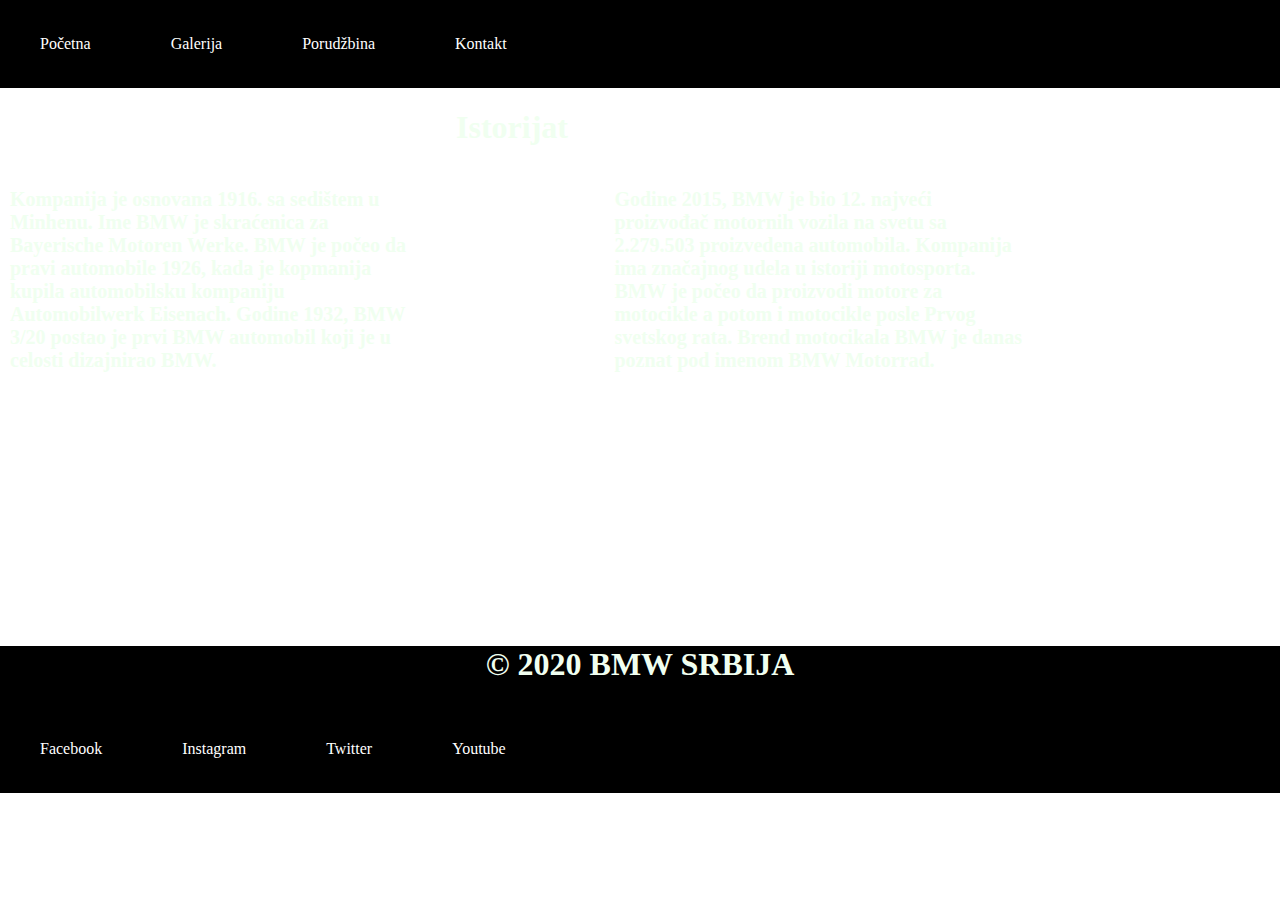
<file: index.html>
﻿<!DOCTYPE html>
<html lang="en">
         <head>
         <meta charset="UTF-8">
         <meta name="viewport" content="width=device-width, initial-scale=1.0">
         <title>Početna</title>
            <link rel="stylesheet" href="css/stayle.css">
            <link rel="stylesheet" href="css/pocetna.css">
            <link rel="stylesheet" href="css/flex.css">
        </head>
    <body>


        
        <header>
            <nav>
                <ul>
                 <li><a href="index.html">Početna</a></li>
                 <li><a href="galerija.html">Galerija</a></li>
                    <li><a href="porudzbina.html">Porudžbina</a></li>
                    <li><a href="kontakt.html">Kontakt</a></li>
                 </ul>
            </nav>
        </header>

     
   
        <div class="Pozadina1">  <!--div za ceo bodi-->

            <div class="conteiner">
                <h1>Istorijat</h1>
                <div class="m_1">
                    <p ><b>Kompanija je osnovana 1916. sa sedištem u Minhenu. Ime BMW je skraćenica za Bayerische Motoren Werke. BMW je počeo da pravi automobile 1926, kada je kopmanija kupila automobilsku kompaniju Automobilwerk Eisenach.
                        Godine 1932, BMW 3/20 postao je prvi BMW automobil koji je u celosti dizajnirao BMW.</b>
                    </p>
                </div>

        
                <div class="m_2" >      
                    <p ><b>Godine 2015, BMW je bio 12. najveći proizvođač motornih vozila na svetu sa 2.279.503 proizvedena automobila.
                        Kompanija ima značajnog udela u istoriji motosporta.
                        BMW je počeo da proizvodi motore za motocikle a potom i motocikle posle Prvog svetskog rata. Brend motocikala BMW je danas poznat pod imenom
                        BMW Motorrad. </b>
                    </p>
                </div>
            </div>
        </div>
    
    
        <footer>
            <h1>
                 © 2020 BMW SRBIJA
            </h1>
    
            <div class="navBar">
        
                <ul>
            
                    <li><a href="https://www.facebook.com">Facebook</a></li>
                    <li><a href="https://www.instagram.com">Instagram</a></li>
                    <li><a href="https://twitter.com">Twitter</a></li>
                    <li><a href="https://www.youtube.com">Youtube</a></li>  
            
            
                </ul>
             </div>

        </footer>


    


    </body>
</html>
</file>
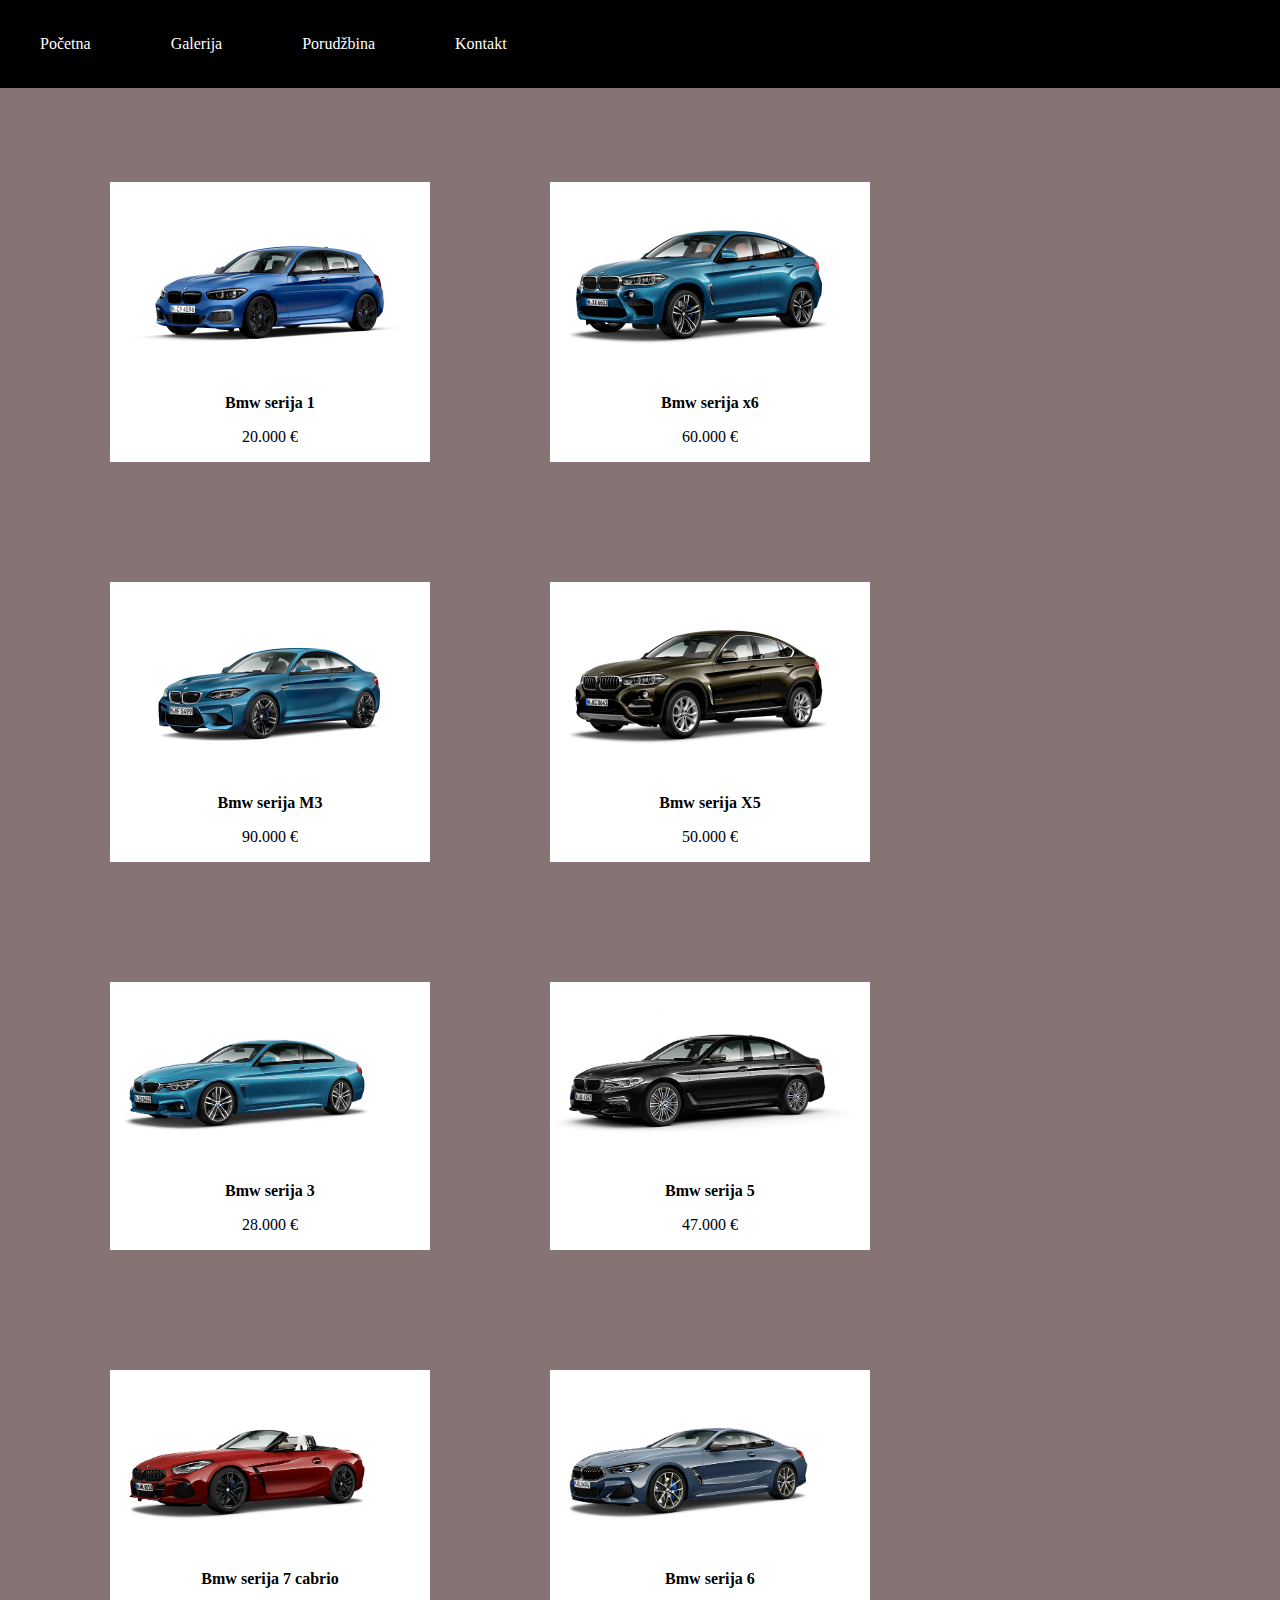
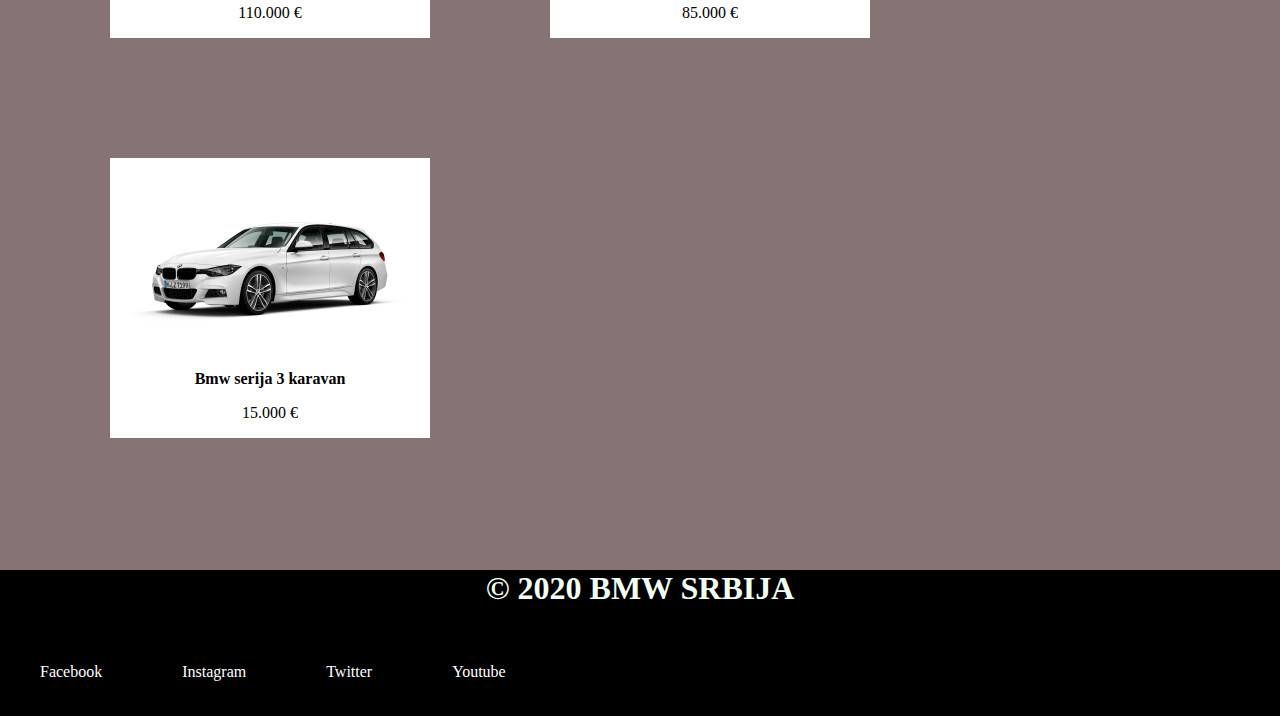
<file: galerija.html>
﻿<!DOCTYPE html>
<html lang="en">
<head>
    <meta charset="UTF-8">
    <meta name="viewport" content="width=device-width, initial-scale=1.0">
    <title>Galerija</title>
    <link rel="stylesheet" href="css/stayle.css">
    <link rel="stylesheet" href="css/galerija.css">
    <link rel="stylesheet" href="css/flex.css">
</head>
<body>


    
    <div class="Header">
    <nav id="Meni">
        <ul>
            <li><a href="index.html">Početna</a></li>
            <li><a href="galerija.html">Galerija</a></li>
            <li><a href="porudzbina.html">Porudžbina</a></li>
            <li><a href="kontakt.html">Kontakt</a></li>
        </ul>
    </nav>

</div>
<br> <br> <br> <br>

    <div class="Roditelj">
        <div id="div1"><img src="images/e1.png" alt="div1">
         <p><b>Bmw serija 1</b></p> 
         <p>20.000 € </p> 
         
       </div>
 
        <div id="div1"><img src="images/slika2.png"alt="">
         <p><b>Bmw serija x6</b></p> 
         <p>60.000 €</p>
     </div>

        <div id="div1"><img src="images/slika3.png" alt="">
         <p><b>Bmw serija M3</b></p> 
         <p>90.000 €</p>
     </div>

        <div id="div1"><img src="images/slika4.png" alt="">
         <p><b>Bmw serija X5</b></p> 
            <p>50.000 €</p>
      </div>

        <div id="div1"><img src="images/slika5.png"width="320" alt="">
         <p><b>Bmw serija 3</b></p> 
         <p>28.000 €</p>

     </div>
        <div id="div1"><img src="images/slika6.png"width="320" alt="">
         <p><b>Bmw serija 5</b></p> 
         <p>47.000 €</p>
     </div>

        <div id="div1"><img src="images/slika7.png"width="320" alt="">
         <p><b>Bmw serija 7 cabrio</b></p> 
         <p>110.000 €</p>

     </div>
        <div id="div1"><img src="images/slika8.png"width="320" alt="">
         <p><b>Bmw serija 6</b></p> 
         <p>85.000 €</p>
      </div>
       
      <div id="div1"><img src="images/slika9.png"width="320" alt="">
         <p><b>Bmw serija 3 karavan</b></p> 
         <p>15.000 €</p>
      </div>
    

    </div>


    <footer>
        <h1>
            © 2020 BMW SRBIJA
            </h1>
        
        <div class="navBar">
            <ul>
                
                <li><a href="https://www.facebook.com">Facebook</a></li>
                <li><a href="https://www.instagram.com">Instagram</a></li>
                <li><a href="https://twitter.com">Twitter</a></li>
                <li><a href="https://www.youtube.com">Youtube</a></li>  
                
                
            </ul>
        </div>

    </footer>

    

</body>
</html>
</file>
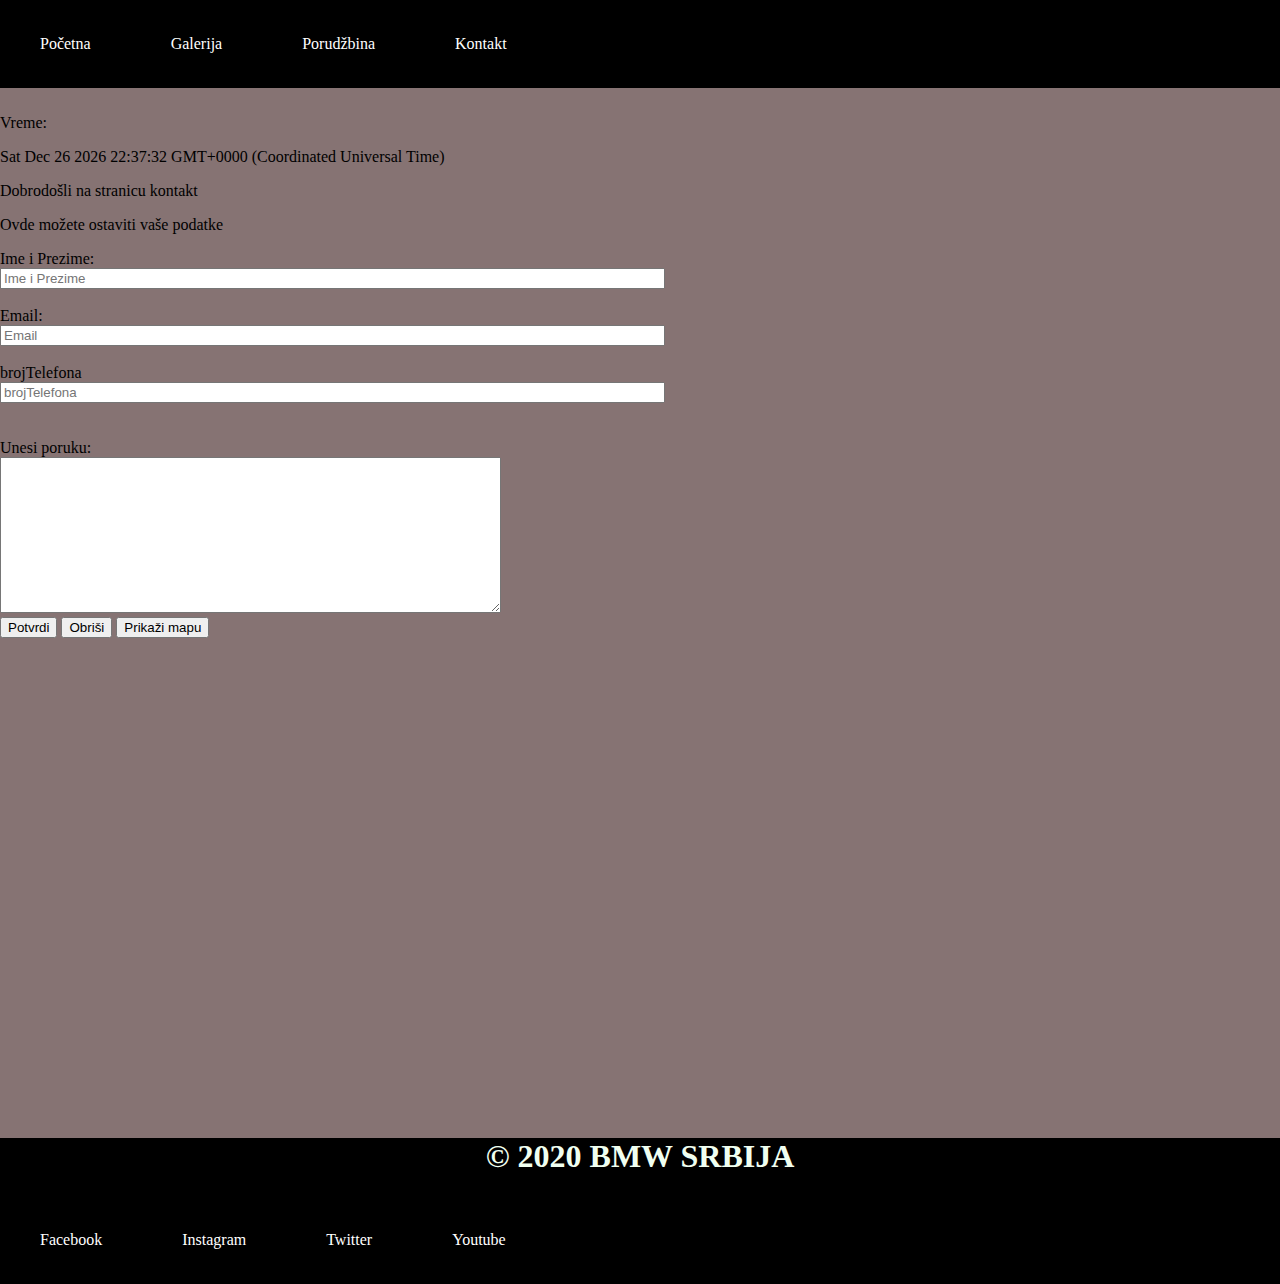
<file: kontakt.html>
﻿<!DOCTYPE html>
<html lang="en">
<head>
    <meta charset="UTF-8">
    <meta name="viewport" content="width=device-width, initial-scale=1.0">
    <title>Kontakt</title>
    <link rel="stylesheet" href="css/stayle.css">
    <link rel="stylesheet" href="css/kontakt.css">
    <script src="js/kontakt.js"></script>
    <script src="https://ajax.googleapis.com/ajax/libs/jquery/3.5.1/jquery.min.js"></script>
    <script src="js/kontakt1.js"></script>

 </head>
 <body>
       
   
 <header>
    <nav>
        <ul>
            <li><a href="index.html">Početna</a></li>
            <li><a href="galerija.html">Galerija</a></li>
            <li><a href="porudzbina.html">Porudžbina</a></li>
            <li><a href="kontakt.html">Kontakt</a></li>

        </ul>
    </nav>
 </header>
 <h1>Sledeći tekst klikom miša će nestati</h1>
 <!--Za vreme na stranici kontakt-->
 <br>
 <P>Vreme:</P>
    <p id="demo"></p>
   
    
    

    <p>Dobrodošli na stranicu kontakt</p>
    <p>Ovde možete ostaviti vaše podatke</p>
   
    



<div class="Pozadina">
    <form name="prvaForma">
     <label for="" >Ime i Prezime:</label><br>
     <input type="text"id="ime" onblur="checkName()" name="tekstualnoPolje" size="80" placeholder="Ime i Prezime" required> <br>
     <br>

     <label for="" >Email:</label><br>

     <input type="text" id="email" onblur="checkEmail()" name="tekstualnoPolje2" size="80" placeholder="Email" required> <br><br>
    
     brojTelefona <br><input type="tel" id="broj" onblur="checkPhone()" name="brojTelefona" size="80" placeholder="brojTelefona" required> <br>

     <br>
     <br>

     Unesi poruku: <br><textarea name="Polje za ispis" id="tekst" onblur="checkMess()" cols="60" rows="10"></textarea>
        <br>

        <input type="submit" id="submit"  value="Potvrdi" > 
        <input type="reset" value="Obriši">

        <button type="button" id="btn1" onclick="handleButtnClick()">Prikaži mapu</button>
    </form>
        <div id="Mapa">
            <h1>Mapa</h1>
            <iframe src="https://www.google.com/maps/embed?pb=!1m18!1m12!1m3!1d38098.663888974996!2d20.419721410779232!3d44.78691833245941!2m3!1f0!2f0!3f0!3m2!1i1024!2i768!4f13.1!3m3!1m2!1s0x475a6fcf40bdcce5%3A0x280cb58d88851881!2sDelta%20motors!5e0!3m2!1ssr!2srs!4v1606827723924!5m2!1ssr!2srs" width="500" height="450" frameborder="0" style="border:0;" allowfullscreen="" aria-hidden="false" tabindex="0"></iframe>
        </div> 
    </div>


       
        <footer>
            <h1>
                © 2020 BMW SRBIJA
                </h1>
            
            <div class="navBar">
                <ul>
                    
                    <li><a href="https://www.facebook.com">Facebook</a></li>
                    <li><a href="https://www.instagram.com">Instagram</a></li>
                    <li><a href="https://twitter.com">Twitter</a></li>
                    <li><a href="https://www.youtube.com">Youtube</a></li>  
                    
                    
                </ul>
            </div>
    
        </footer>
        
</body>

</html>
</file>
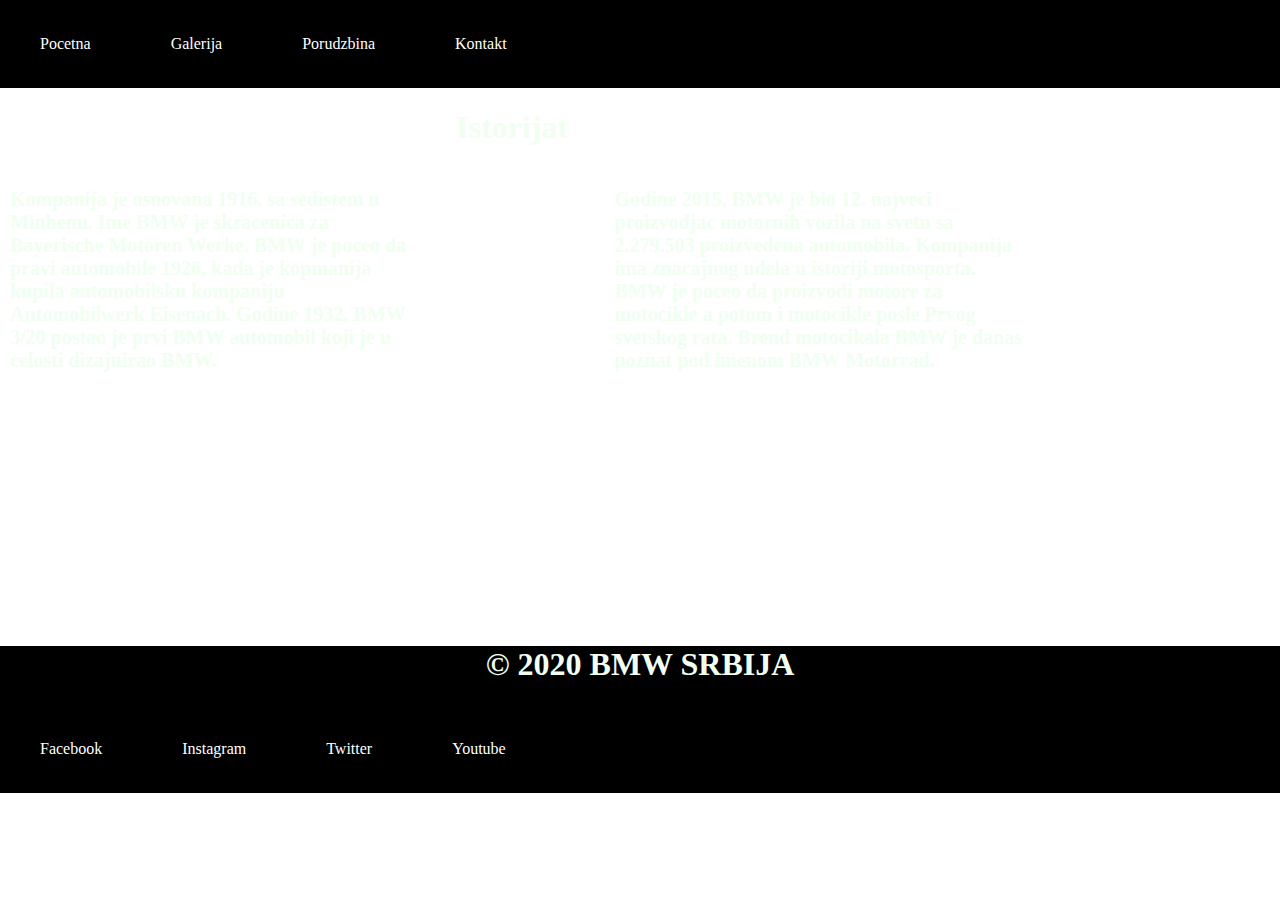
<file: pocetna.html>
<!DOCTYPE html>
<html lang="en">
         <head>
         <meta charset="UTF-8">
         <meta name="viewport" content="width=device-width, initial-scale=1.0">
         <title>Pocetna</title>
            <link rel="stylesheet" href="css/stayle.css">
            <link rel="stylesheet" href="css/pocetna.css">
            <link rel="stylesheet" href="css/flex.css">
        </head>
    <body>


        
        <header>
            <nav>
                <ul>
                 <li><a href="pocetna.html">Pocetna</a></li>
                 <li><a href="galerija.html">Galerija</a></li>
                    <li><a href="porudzbina.html">Porudzbina</a></li>
                    <li><a href="kontakt.html">Kontakt</a></li>
                 </ul>
            </nav>
        </header>

     
   
        <div class="Pozadina1">  <!--div za ceo bodi-->

            <div class="conteiner">
                <h1>Istorijat</h1>
                <div class="m_1">
                    <p ><b>Kompanija je osnovana 1916. sa sedistem u Minhenu. Ime BMW je skracenica za Bayerische Motoren Werke. BMW je poceo da pravi automobile 1926, kada je kopmanija kupila automobilsku kompaniju Automobilwerk Eisenach.
                        Godine 1932, BMW 3/20 postao je prvi BMW automobil koji je u celosti dizajnirao BMW.</b>
                    </p>
                </div>

        
                <div class="m_2" >      
                    <p ><b>Godine 2015, BMW je bio 12. najveci proizvodjac motornih vozila na svetu sa 2.279.503 proizvedena automobila.
                        Kompanija ima znacajnog udela u istoriji motosporta.
                        BMW je poceo da proizvodi motore za motocikle a potom i motocikle posle Prvog svetskog rata. Brend motocikala BMW je danas poznat pod imenom
                        BMW Motorrad. </b>
                    </p>
                </div>
            </div>
        </div>
    
    
        <footer>
            <h1>
                 © 2020 BMW SRBIJA
            </h1>
    
            <div class="navBar">
        
                <ul>
            
                    <li><a href="https://www.facebook.com">Facebook</a></li>
                    <li><a href="https://www.instagram.com">Instagram</a></li>
                    <li><a href="https://twitter.com">Twitter</a></li>
                    <li><a href="https://www.youtube.com">Youtube</a></li>  
            
            
                </ul>
             </div>

        </footer>


    


    </body>
</html>
</file>
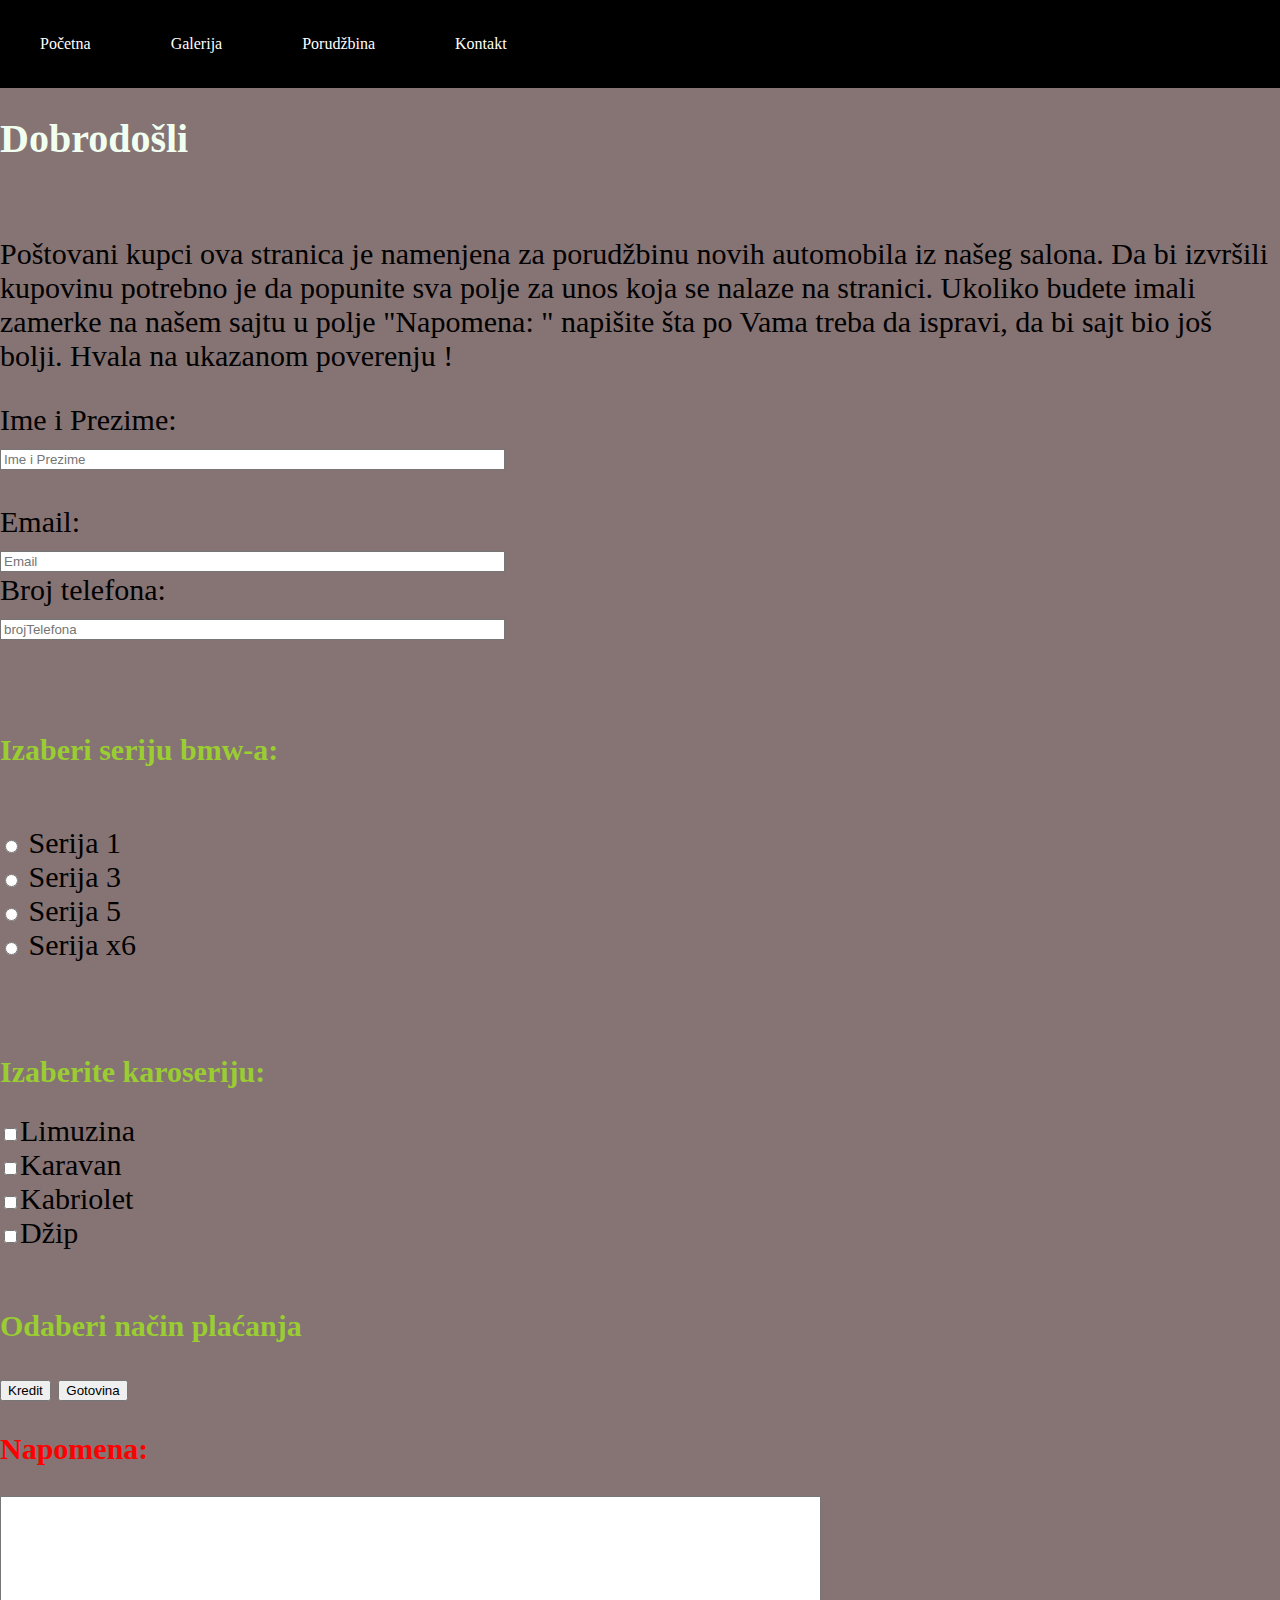
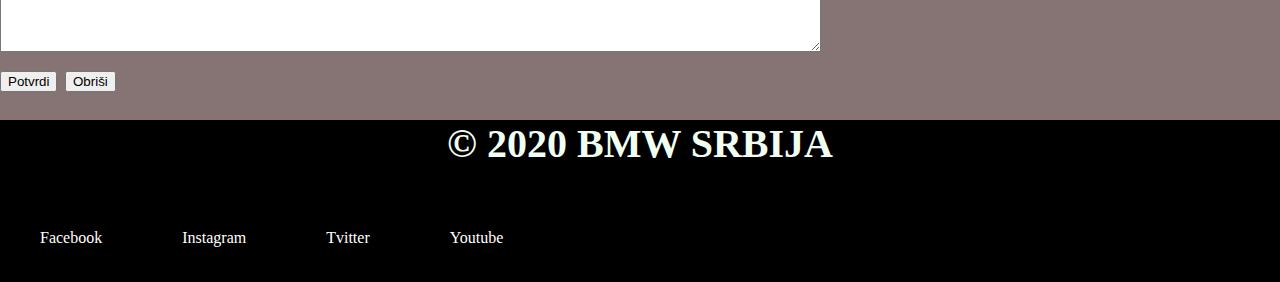
<file: porudzbina.html>
﻿<!DOCTYPE html>
<html lang="en">
    
    <head>
        <meta charset="UTF-8">
        <meta name="viewport" content="width=device-width, initial-scale=1.0">
        <title>Porudžbina</title>
        <link rel="stylesheet" href="css/stayle.css">
        <link rel="stylesheet" href="css/porudzbina.css">
        <script src="js/script.js"></script>
        <script src="js/porudzbina.js"></script>
    
    </head>
    <body>
        
        <nav>
            <ul>
                <li><a href="index.html">Početna</a></li>
                <li><a href="galerija.html">Galerija</a></li>
                <li><a href="porudzbina.html">Porudžbina</a></li>
                <li><a href="kontakt.html">Kontakt</a></li>
            </ul>
        </nav>

        <h1>Dobrodošli</h1> <br>

       
        <div class="Tekst">
            <p>  Poštovani kupci ova stranica je namenjena za porudžbinu novih automobila iz našeg salona. 
                  Da bi izvršili kupovinu potrebno je da popunite sva polje za unos koja se nalaze na stranici.
                Ukoliko budete imali zamerke na našem sajtu u polje "Napomena: " napišite šta po Vama treba da ispravi, 
                da bi sajt bio još bolji. Hvala na ukazanom poverenju !
            </p>

        </div>  

        <div class="popunjavanjePolja">
            <form id="Forma">
                <label for="">Ime i Prezime:</label><br>
                <input type="text" id="ime" onblur="checkName()" name="tekstualnoPolje" size="60" placeholder="Ime i Prezime" required> <br>
                <br>
                <label for="">Email:</label><br>
                <input type="text" id="email" onblur="checkEmail()" name="tekstualnoPolje2" size="60" placeholder="Email" required> <br>
                <label for="">Broj telefona:</label><br>
                <input type="tel" name="brojTelefona" id="broj" onblur="checkPhone()" size="60" placeholder="brojTelefona" required> <br>
                <br>
                <br>
                  
              
                <h2>Izaberi seriju bmw-a: </h2><br>
                <input type="radio" name="radio polje" value="jedan" required> Serija 1 <br>
                <input type="radio" name="radio polje" value="dva"required> Serija 3  <br> 
                <input type="radio" name="radio polje" value="tri"required> Serija 5    <br>
                <input type="radio" name="radio polje" value="cetvrti"required> Serija x6    <br> 
                <br>
                <br>
                <h2>Izaberite karoseriju: </h2>
                <input type="checkbox" name="cek1"value="prvi">Limuzina<br>
                <input type="checkbox" name="cek2"value="drugi">Karavan <br>
                
                <input type="checkbox" name="cek4"value="cetvrti">Kabriolet <br>
                <input type="checkbox" name="cek5"value="peti">Džip <br>
                <br> 

                <div class="Placanje">

                    <h2>Odaberi način plaćanja</h2>
                    <button type="button" id="Kredit" onclick="handleButtnClick()" >Kredit</button>

                    <button type="button" id="Gotovina" onclick="prozori()">Gotovina</button>

                </div>

                <div id="Forma2">
                    <h2>Odaberi na koliko meseci:</h2><br>

                <input type="radio" name="radio polje" value="jedan" required> 24 meseci <br>
                <input type="radio" name="radio polje" value="dva"required> 36  meseci  <br> 
                <input type="radio" name="radio polje" value="tri"required> 48 meseci    <br>
                <input type="radio" name="radio polje" value="cetvrti"required> 60 meseci  <br> 
                <br>
                <br>

                </div>

                <h3>Napomena:</h3>
                <textarea name="poljezaUnos2" id="" cols="100" rows="10"></textarea>
                <br>
                <input type="submit" value="Potvrdi" >
                <input type="reset"  value ="Obriši">

            </form>
            
        </div>
        
        <footer>
            <h1>
                © 2020 BMW SRBIJA
                </h1>
            
            <div class="navBar">
                <ul>
                    
                    <li><a href="https://www.facebook.com">Facebook</a></li>
                    <li><a href="https://www.instagram.com">Instagram</a></li>
                    <li><a href="https://twitter.com">Tvitter</a></li>
                    <li><a href="https://www.youtube.com">Youtube</a></li>  
                    
                    
                </ul>
            </div>
            
        </footer>
    </body>
</html>
</file>
<file: css/stayle.css>
body{
    margin: 0;
    
   
}
li {
  
    display: inline;
    float: left;
    
}
  a {
    
    color: white;
    display: block;
    padding: 8px;
    background-color:black;
    }

  ul {
    list-style-type: none;
    margin: 0;
    padding: 0;
    overflow: hidden;
    background-color:black;
  }
  li a {
    display: block;
    color: white;
    text-align: center;
    padding: 35px 40px;
    text-decoration: none;
    
  }
  
  nav{
    display: flex;
    flex-direction: column;
    top: 0 ; 
    left: 0;
    right: 0;
    
    margin-bottom: 20px;
    
    
}


/*Naslov na stranici porudzbina*/
h1{
  color:honeydew;
  
}
.m_1 , .m_2{
  color: honeydew;
  font-size: 20px;
  
}

footer{

  margin-top: 2px;
  bottom: 0;
  position: static;
  left: 0;
  clear: both;
  width: 100%;
  background-color:black;
 text-align: center;
  
  
}
</file>
<file: css/pocetna.css>
body{
   background-image: url(https://cdn.bmwblog.com/wp-content/uploads/2015/10/m4-gts-1920x1200-03-750x469.jpg);
    
    background-repeat: no-repeat;
    background-size: cover;
    background-attachment: fixed;
    
    
    
}



.conteiner{
    width: 80%;
    
  }
h1{
    text-align: center;
}
.m_1{
    width: 40%;
    float: left;
    padding-left: 10px;

}
.m_2{
    width: 40%;
    float:right;
    padding-right: 10 px;
}
.Pozadina1{

    margin-bottom: 500px;
    
}
/*za telefon*/
@media screen and (max-width:800px) {

    .m_1{
        width: 100%;
        float:right;
        padding-right: 10px;
    }

    .m_2{
        width: 100%;
        float:right;
        padding-right: 10px;
        margin-bottom: 40px;
    }
   
    footer{
        text-align: center;
    }

}
</file>
<file: css/flex.css>
.Roditelj div{
    background-color: white;
    margin: 60px;
   
  
}


.Roditelj{
    
   
    display: flex;
    background-color: rgb(134, 115, 115);
    flex-direction: row;
    flex-wrap: wrap;
    justify-items: center;
    padding: 50px;
    
    

}

#div1{
    text-align: center;
  
}
</file>
<file: css/galerija.css>
body{
    
    background-color: rgb(134, 115, 115)
    
    
}

nav{
    position: fixed;
}
</file>
<file: css/kontakt.css>
body{
   
    background-color: rgb(134, 115, 115)
    
}
.Pozadina{
    margin-bottom: 500px;
}

nav{
    position: fixed;
}
</file>
<file: css/porudzbina.css>
body{
    background-color: rgb(134, 115, 115)
}

.Tekst{
    color:black;
    font-size: 30px;
}
h1{
    font-size: 40px;
}

.popunjavanjePolja{
    font-size: 30px;
}

h2{
    font-size: 30px;
    color: yellowgreen;
}
h3{
    font-size: 30px;
    color: red;
}
nav{
  position: sticky;
}
</file>
